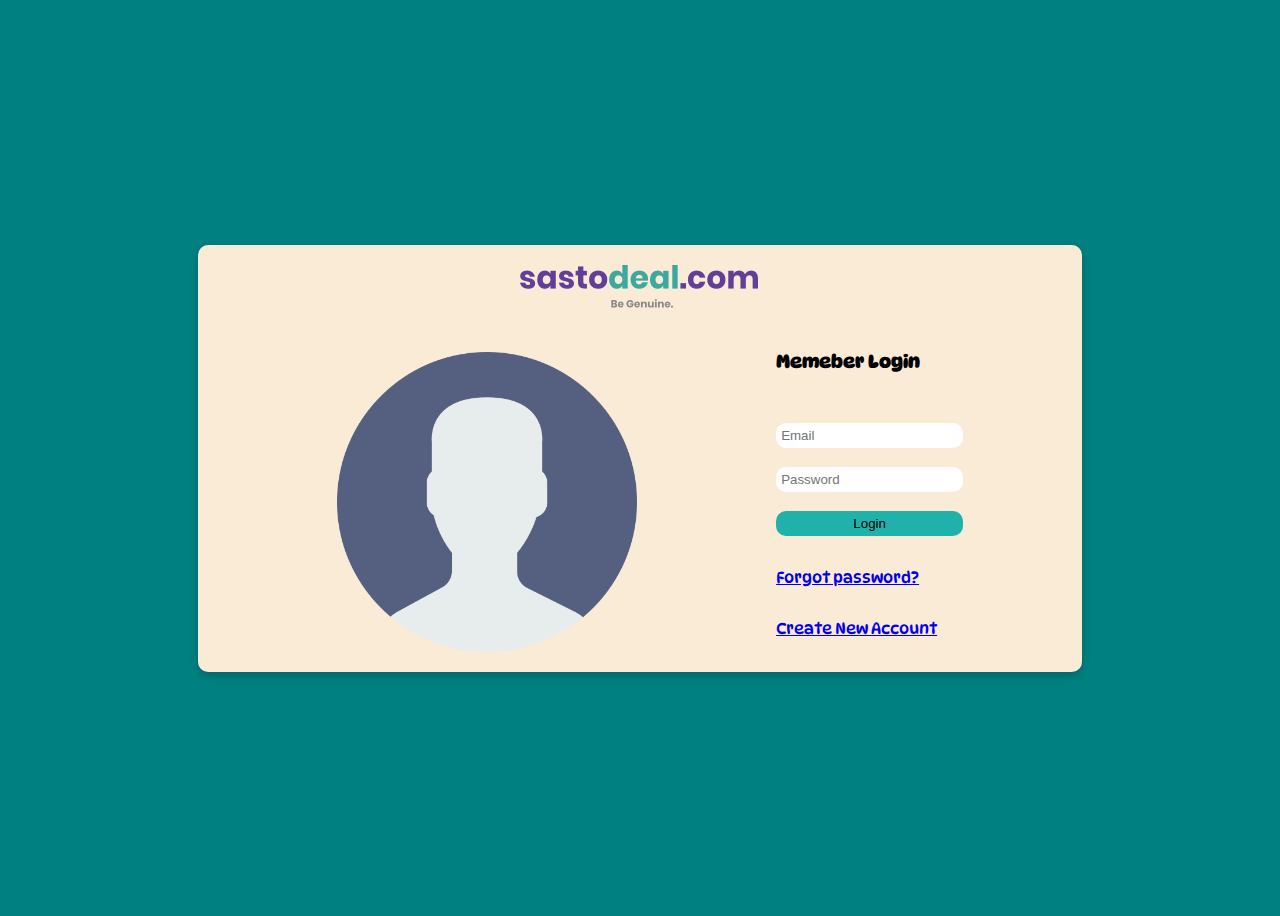
<file: E-commerce/login.html>
<!DOCTYPE html>
<html lang="en">
<head>
    <meta charset="UTF-8">
    <meta http-equiv="X-UA-Compatible" content="IE=edge">
    <meta name="viewport" content="width=device-width, initial-scale=1.0">
    <title>Sastodeal</title>
    <link rel="icon" href="./images/logo.ico">
    <link rel="stylesheet" href="./css/login_style.css">
    <style>
        /* google font */
        @import url('https://fonts.googleapis.com/css2?family=DynaPuff&display=swap');
    </style>
</head>
<body>
    <div class="box">
        <a href="./index.html"><img src="./images/logo.png" alt=""></a>
        <div class="login-item">
            <img src="./images/user.png" alt="">
            <div class="login-details">
                <h3>Memeber Login</h3>
                <form action="">
                    <input type="text" name="" id="" placeholder="Email"><br>
                    <input type="password" name="" id="" placeholder="Password"><br>
                    <button type="submit"> Login</button>
                </form>
                <a href="#">Forgot password?</a>
                <a href="#">Create New Account</a>
            </div>
        </div>
    </div>
</body>
</html>
</file>
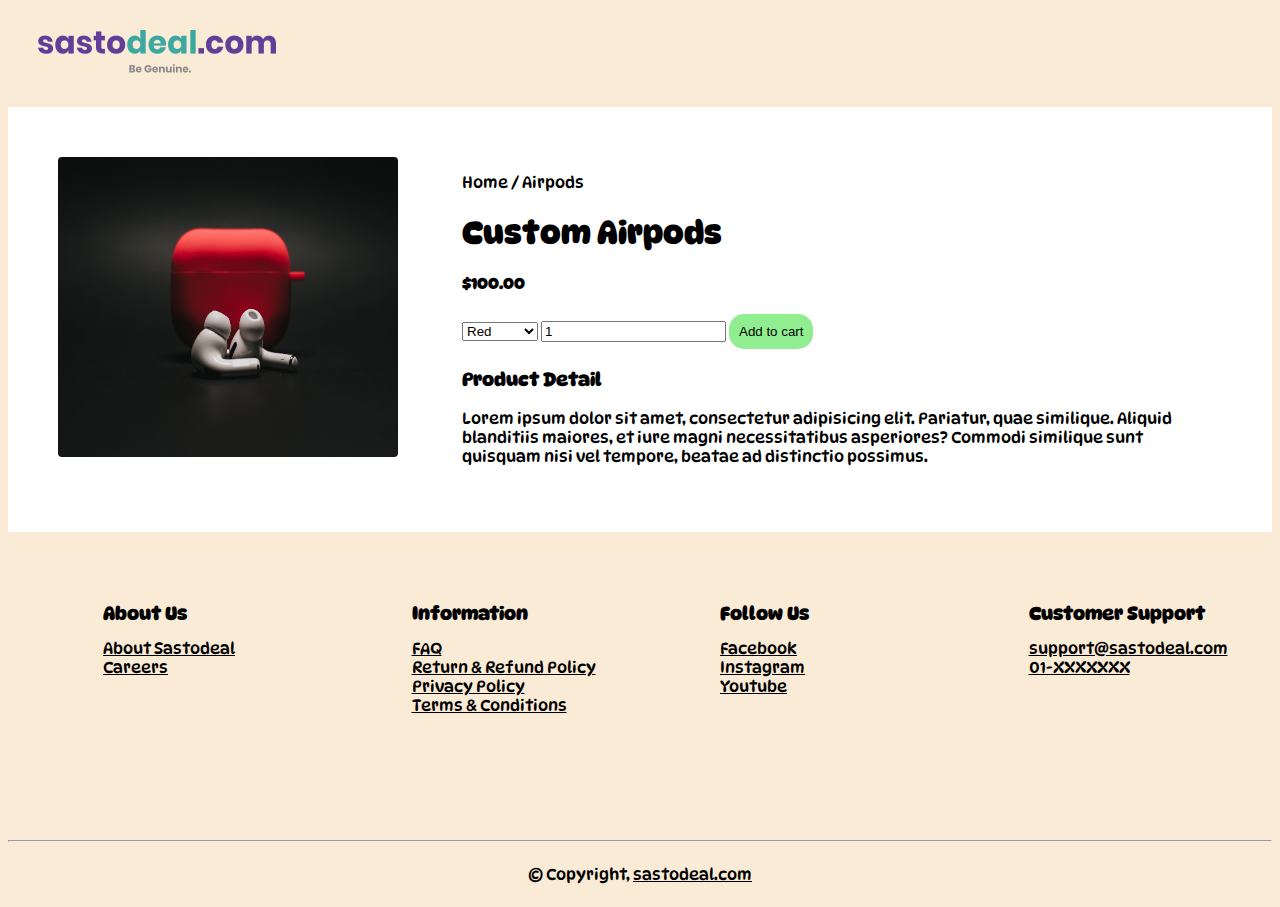
<file: E-commerce/product_display.html>
<!DOCTYPE html>
<html lang="en">
<head>
    <meta charset="UTF-8">
    <meta http-equiv="X-UA-Compatible" content="IE=edge">
    <meta name="viewport" content="width=device-width, initial-scale=1.0">
    <title>Sastodeal</title>
    <link rel="icon" href="./images/logo.ico">
    <style>
        @import url(./css/footer_style.css);
        /* google font */
        @import url('https://fonts.googleapis.com/css2?family=DynaPuff&display=swap');
    </style>
    <link rel="stylesheet" href="./css/product_display_style.css">
</head>
<body>
    <header>
        <img src="./images/logo.png" alt="">
    </header>

    <!-- product detail -->

    <div class="small-container">
        <div class="row">
            <div class="col-2">
                <img src="./images/airpods.jpg" alt="">
            </div>
            <div class="col-2">
                <p><a href="index.html">Home</a> / Airpods</p>
                <h1>Custom Airpods</h1>
                <h4>$100.00</h4>
                <select>
                    <option>Red</option>
                    <option>Blue</option>
                    <option>Silver</option>
                    <option>Charcoal</option>
                </select>
                <input type="number" value="1">
                <button type="submit">Add to cart</button>
                <h3>Product Detail</h3>
                <p>Lorem ipsum dolor sit amet, consectetur adipisicing elit. Pariatur, quae similique. Aliquid blanditiis maiores, et iure magni necessitatibus asperiores? Commodi similique sunt quisquam nisi vel tempore, beatae ad distinctio possimus.</p>
            </div>
        </div>
    </div>

    <footer>
        <div class="footer">
            <div class="footer-col">
                <h3>About Us</h3>
                <a href="#">About Sastodeal</a>
                <a href="#">Careers</a>
            </div>
            <div class="footer-col">
                <h3>Information</h3>
                <a href="#">FAQ</a>
                <a href="#">Return & Refund Policy</a>
                <a href="#">Privacy Policy</a>
                <a href="#">Terms & Conditions</a>
            </div>
            <div class="footer-col">
                <h3>Follow Us</h3>
                <a href="#"><i class="fa-brands fa-facebook"></i>Facebook</a>
                <a href="#"><i class="fa-brands fa-instagram"></i>Instagram</a>
                <a href="#"><i class="fa-brands fa-youtube"></i>Youtube</a>
            </div>
            <div class="footer-col">
                <h3>Customer Support</h3>
                <a href="#">support@sastodeal.com</a>
                <a href="#">01-XXXXXXX</a>
            </div>
        </div>
        <hr>
        <div class="copyright">
            &copy; Copyright, <a href="#">sastodeal.com</a>
        </div>
    </footer>
</body>
</html>
</file>
<file: E-commerce/css/login_style.css>
body::-webkit-scrollbar{
    width: 0.25rem;
}

body::-webkit-scrollbar-track{
    background: #1e1e24;
}

body::-webkit-scrollbar-thumb{
    background: teal;
}

body{
    display: flex;
    justify-content: center;
    align-items: center;
    height: 100vh;
    font-family: 'DynaPuff', cursive;
    background-color: teal;
}

.box{
    width: 70%;
    background-color: antiquewhite;
    border-radius: 10px;
    display: flex;
    flex-direction: column;
    align-items: center;
    box-shadow: 0 4px 8px 0 rgba(0,0,0,0.2);
}

.box img{
    padding: 20px;
}

.login-item{
    width: 100%;
    display: flex;
    justify-content: space-evenly;
}

.login-item img{
    height: 300px;
}

.login-details{
    display: flex;
    flex-direction: column;
    gap: 2em;
}

form{
    display: flex;
    flex-direction: column;
}

form input{
    padding: 5px;
    border-radius: 10px;
    border: 0;
}

form button{
    padding: 5px;
    border-radius: 10px;
    border: 0;
    background-color: lightseagreen;
}

form button:hover{
    background-color: teal;
}
</file>
<file: E-commerce/css/product_display_style.css>
body::-webkit-scrollbar{
    width: 0.25rem;
}

body::-webkit-scrollbar-track{
    background: #1e1e24;
}

body::-webkit-scrollbar-thumb{
    background: teal;
}

body{
    background-color: antiquewhite;
    font-family: 'DynaPuff', cursive;
}

header{
    padding: 15px;
    margin: 15px;
}

.row{
    padding: 50px;
    background-color: white;
    display: flex;
    gap: 4em;
}

.col-2 img{
    height: 300px;
    width: 340px;
    border-radius: 4px;
}

.col-2 p a{
    text-decoration: none;
    color: black;
}

.col-2 button{
    padding: 10px;
    background-color: lightgreen;
    border-radius: 15px;
    border: 0;
}
.col-2 button:hover{
    background-color: teal;
}
</file>
